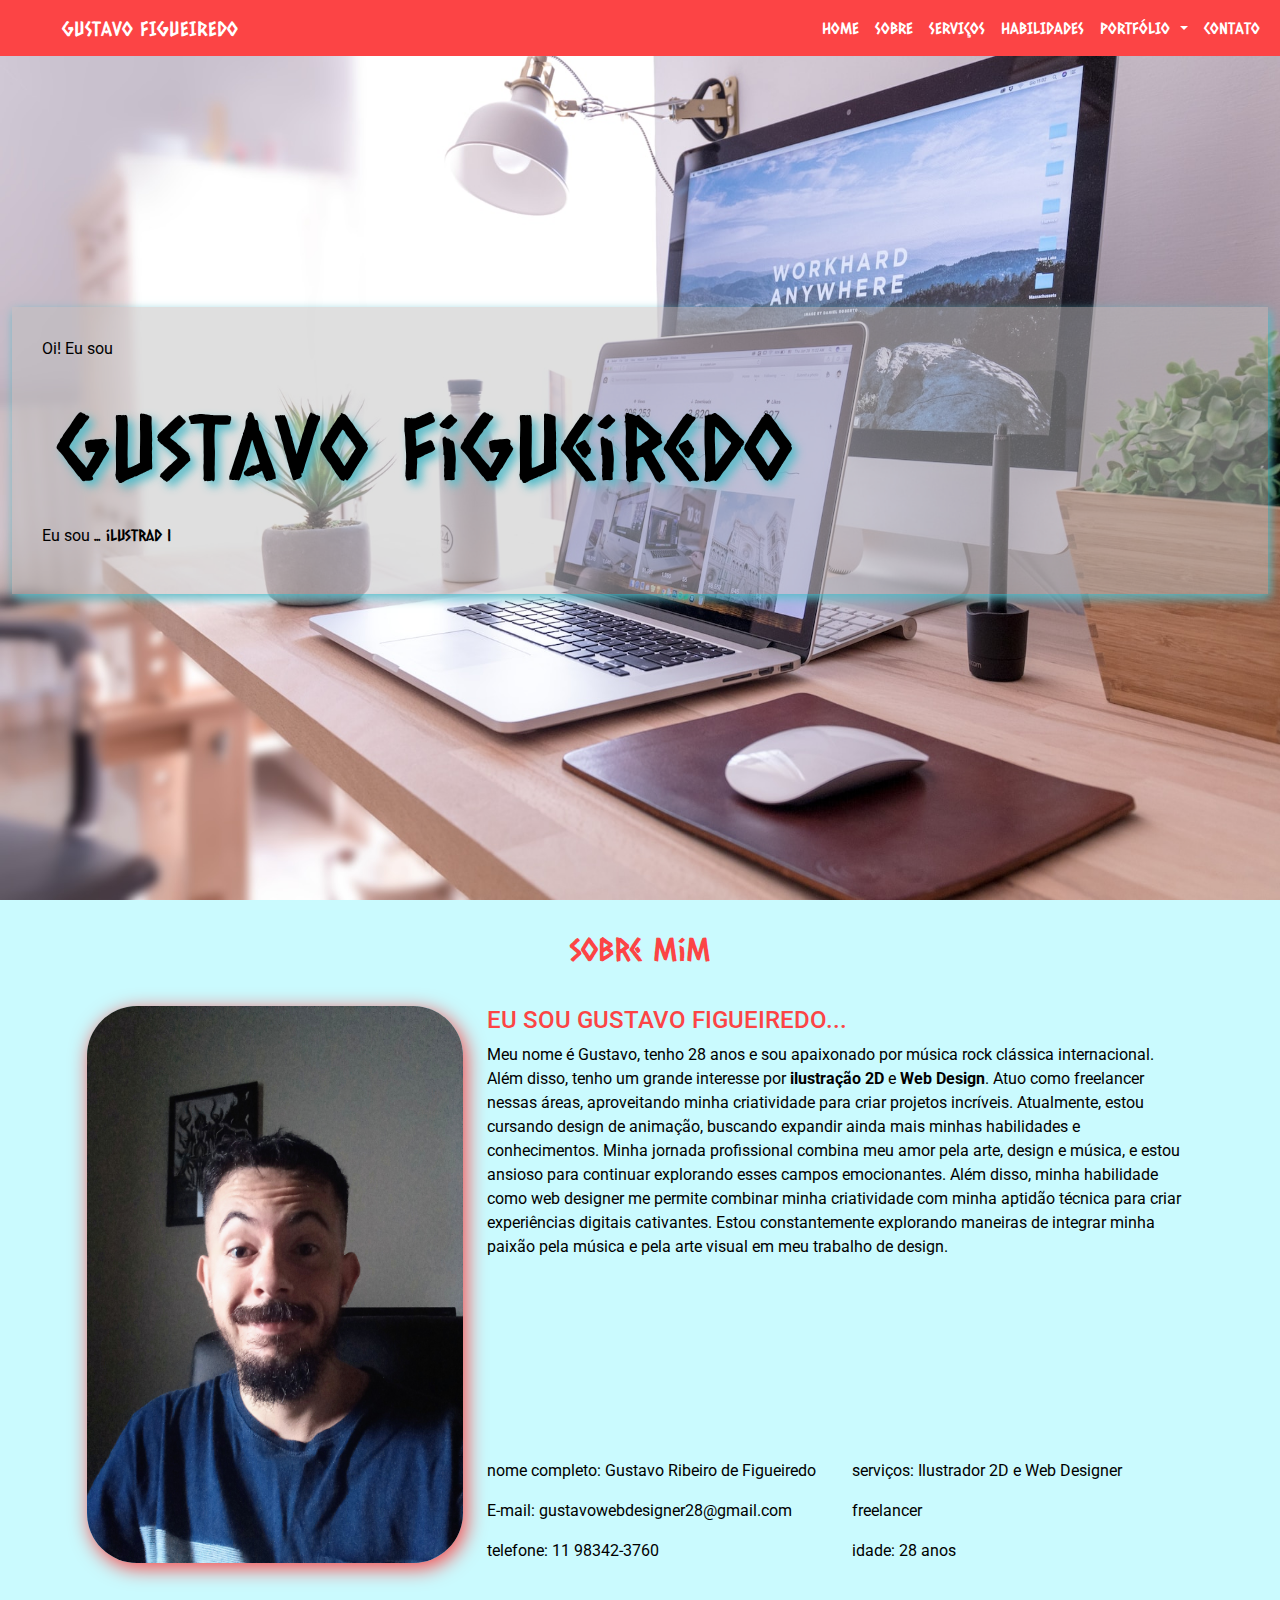
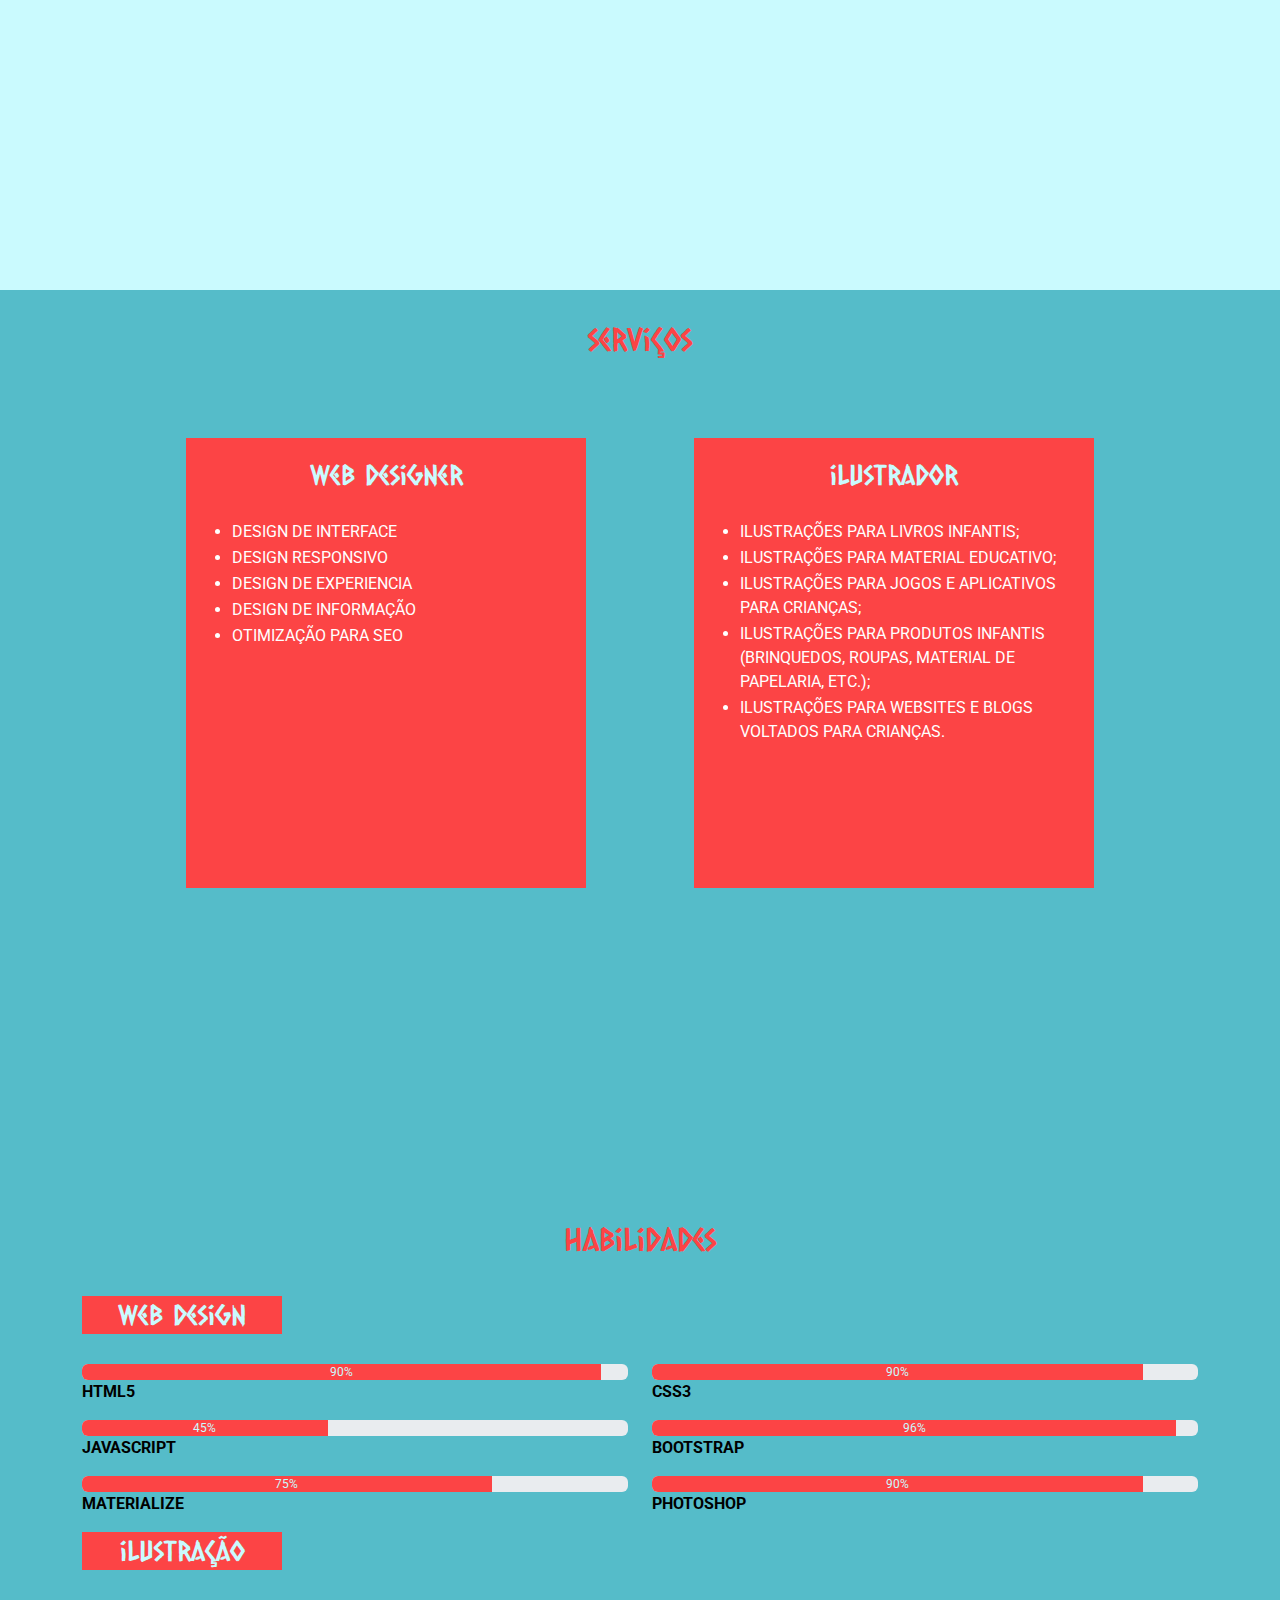
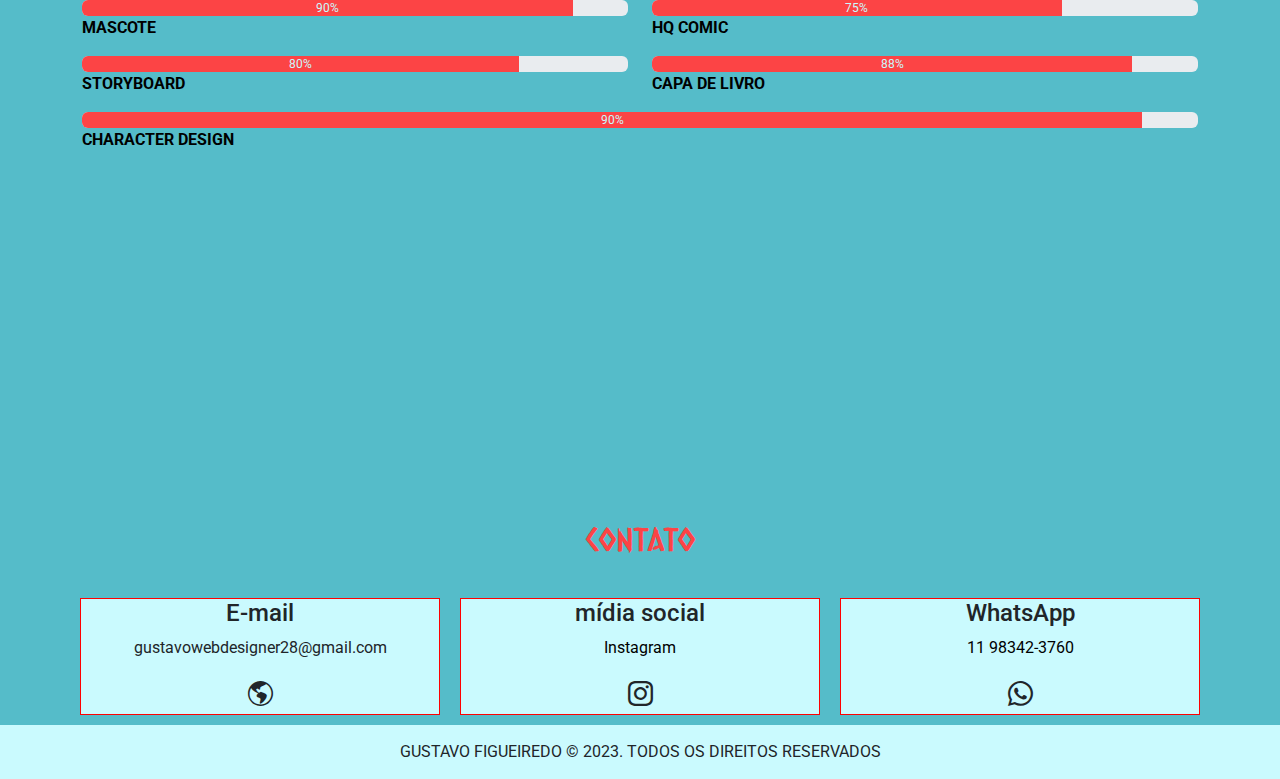
<file: index.html>
<!DOCTYPE html><html lang="pt-br"><head> <meta charset="UTF-8"> <title>Gustavo figueiredo - Ilustrador & Web Designer</title> <meta name="viewport" content="width=device-width, initial-scale=1"> <meta name="author" content="Ilustrador & Web Designer - Gustavo Figueiredo"> <link rel="stylesheet" href="bootstrap5_/css/bootstrap.min.css"> <link rel="stylesheet" href="css/style.css"> <link rel="stylesheet" href="https://cdn.jsdelivr.net/npm/bootstrap-icons@1.10.5/font/bootstrap-icons.css"> <link rel="shortcut icon" type="image/x-icon" href="img/monitor.png"><meta name="keywords" content=" marketing 2023, chatgpt marketing, marketing, freelance, freelancer, freelance jobs, ecommerce, wix ecommerce, wordpress ecommerce, ilustrador infantil, ilustrador, web designer, web design"/></head><body><header><nav class="navbar navbar-expand-lg fixed-top"> <div class="container-fluid"> <a href="#" class="navbar-brand">Gustavo Figueiredo</a> <button class="navbar-toggler" type="button" data-bs-toggle="collapse" data-bs-target="#navbarSupportedContent" aria-controls="navbarSupportedContent" aria-expanded="false" aria-label="Toggle navigation"> <span class="navbar-toggler-icon"></span> </button> <div class="collapse navbar-collapse" id="navbarSupportedContent"> <ul class="navbar-nav"> <li class="nav-item"> <a class="nav-link" href="index.html">home</a> </li><li class="nav-item"> <a class="nav-link" href="#sobremim">sobre</a> </li><li class="nav-item"> <a class="nav-link" href="#servicos">serviços</a> </li><li class="nav-item"> <a class="nav-link" href="#habilidades">habilidades</a> </li><li class="dropdown"> <a class="nav-link dropdown-toggle" href="#" type="button" data-bs-toggle="dropdown" aria-expanded="false"> portfólio </a> <ul class="dropdown-menu"> <li><a class="dropdown-item" href="#">Ilustração</a></li><li><a class="dropdown-item" href="#">web designer</a></li><li><a class="dropdown-item" href="manutencao.html" style="background-color: #ffff00be;">Manutenção</a></li></ul> </li><li class="nav-item"> <a class="nav-link" href="#contato">contato</a> </li></ul> </div></div></nav></header> <main class="container-fluid flex-container"> <div> <p>Oi! Eu sou </p><h1>gustavo figueiredo</h1> <p>Eu sou <span class="paragrafo-principal">... ilustrador infantil 2D e web designer</span></p></div></main> <section id="sobremim" class="container-fluid"> <h2>sobre mim</h2> <div class="row box"> <figure> <img class="img-fluid" src="img/eu.jpg" alt="eu" title="uma pessoa. o autor do website"> </figure> <div class="col-md"> <h4>eu sou gustavo figueiredo...</h4> <p>Meu nome é Gustavo, tenho 28 anos e sou apaixonado por música rock clássica internacional. Além disso, tenho um grande interesse por <b>ilustração 2D</b> e <b>Web Design</b>. Atuo como freelancer nessas áreas, aproveitando minha criatividade para criar projetos incríveis. Atualmente, estou cursando design de animação, buscando expandir ainda mais minhas habilidades e conhecimentos. Minha jornada profissional combina meu amor pela arte, design e música, e estou ansioso para continuar explorando esses campos emocionantes. Além disso, minha habilidade como web designer me permite combinar minha criatividade com minha aptidão técnica para criar experiências digitais cativantes. Estou constantemente explorando maneiras de integrar minha paixão pela música e pela arte visual em meu trabalho de design.</p><div class="row box-endereco"> <div class="col"> <p>nome completo: Gustavo Ribeiro de Figueiredo</p><p>E-mail: gustavowebdesigner28@gmail.com</p><p>telefone: 11 98342-3760</p></div><div class="col"> <p>serviços: Ilustrador 2D e Web Designer</p><p>freelancer</p><p>idade: 28 anos</p></div></div></div></div></section> <section id="servicos"> <h2>serviços</h2> <div class="container"> <div class="row group-box"> <div class="box"> <h3>web designer</h3> <ul> <li>design de interface</li><li>design responsivo</li><li>design de experiencia</li><li>design de informação</li><li>otimização para seo</li></ul> </div><div class="box"> <h3>ilustrador</h3> <ul> <li>Ilustrações para livros infantis;</li><li>Ilustrações para material educativo;</li><li>Ilustrações para jogos e aplicativos para crianças;</li><li>Ilustrações para produtos infantis (brinquedos, roupas, material de papelaria, etc.);</li><li>Ilustrações para websites e blogs voltados para crianças.</li></ul> </div></div></div></section> <section id="habilidades"> <h2>habilidades</h2> <div class="container"> <h3>web design</h3> <div class="row box-web"> <div class="col"> <div class="progress" role="progressbar" aria-label="Success example" aria-valuenow="25" aria-valuemin="0" aria-valuemax="100"> <div class="progress-bar bg-azul" style="width: 95%">90%</div></div><p>html5</p></div><div class="col"> <div class="progress" role="progressbar" aria-label="Success example" aria-valuenow="25" aria-valuemin="0" aria-valuemax="100"> <div class="progress-bar bg-azul" style="width: 90%">90%</div></div><p>css3</p></div></div><div class="row box-web"> <div class="col"> <div class="progress" role="progressbar" aria-label="Success example" aria-valuenow="25" aria-valuemin="0" aria-valuemax="100"> <div class="progress-bar bg-azul" style="width: 45%">45%</div></div><p>javascript</p></div><div class="col"> <div class="progress" role="progressbar" aria-label="Success example" aria-valuenow="25" aria-valuemin="0" aria-valuemax="100"> <div class="progress-bar bg-azul" style="width: 96%">96%</div></div><p>bootstrap</p></div></div><div class="row box-web"> <div class="col"> <div class="progress" role="progressbar" aria-label="Success example" aria-valuenow="25" aria-valuemin="0" aria-valuemax="100"> <div class="progress-bar bg-azul" style="width: 75%">75%</div></div><p>materialize</p></div><div class="col"> <div class="progress" role="progressbar" aria-label="Success example" aria-valuenow="25" aria-valuemin="0" aria-valuemax="100"> <div class="progress-bar bg-azul" style="width: 90%">90%</div></div><p>photoshop</p></div></div><h3>ilustração</h3> <div class="row box-ilustra"> <div class="col"> <div class="progress" role="progressbar" aria-label="Success example" aria-valuenow="25" aria-valuemin="0" aria-valuemax="100"> <div class="progress-bar bg-azul" style="width: 90%">90%</div></div><p>mascote</p></div><div class="col"> <div class="progress" role="progressbar" aria-label="Success example" aria-valuenow="25" aria-valuemin="0" aria-valuemax="100"> <div class="progress-bar bg-azul" style="width: 75%">75%</div></div><p>HQ COMIC</p></div></div><div class="row box-ilustra"> <div class="col"> <div class="progress" role="progressbar" aria-label="Success example" aria-valuenow="25" aria-valuemin="0" aria-valuemax="100"> <div class="progress-bar bg-azul" style="width: 80%">80%</div></div><p>storyboard</p></div><div class="col"> <div class="progress" role="progressbar" aria-label="Success example" aria-valuenow="25" aria-valuemin="0" aria-valuemax="100"> <div class="progress-bar bg-azul" style="width: 88%">88%</div></div><p>capa de livro</p></div></div><!-- <div class="row"> <div class="col"> <div class="progress" role="progressbar" aria-label="Success example" aria-valuenow="25" aria-valuemin="0" aria-valuemax="100"> <div class="progress-bar bg-azul" style="width: 80%">80%</div></div><p>retrato em cartoon</p></div>--> <div class="col"> <div class="progress" role="progressbar" aria-label="Success example" aria-valuenow="25" aria-valuemin="0" aria-valuemax="100"> <div class="progress-bar bg-azul" style="width: 95%">90%</div></div><p>character design</p></div></div></div></section> <section id="contato"> <h2>contato</h2> <div class="container"> <div class="row"> <div class="box col"> <h4>E-mail</h4> <p>gustavowebdesigner28@gmail.com</p><i class="bi bi-globe-americas"></i> </div><div class="box col"> <h4>mídia social</h4> <p><a href="https://www.instagram.com/gustavoilustra/" target="_blank">instagram</a></p><i class="bi bi-instagram"></i> </div><div class="box col"> <h4>WhatsApp</h4> <p><a href="https://wa.me/5511983423760" target="_blank">11 98342-3760</a></p><i class="bi bi-whatsapp"></i> </div></div></div></section> <footer> <p>Gustavo Figueiredo &copy 2023. todos os direitos reservados</p></footer> <script src="js/script.js"></script> <script src="https://cdn.jsdelivr.net/npm/@popperjs/core@2.11.6/dist/umd/popper.min.js" integrity="sha384-oBqDVmMz9ATKxIep9tiCxS/Z9fNfEXiDAYTujMAeBAsjFuCZSmKbSSUnQlmh/jp3" crossorigin="anonymous"></script> <script src="bootstrap5_/js/bootstrap.js"></script></body></html>
</file>
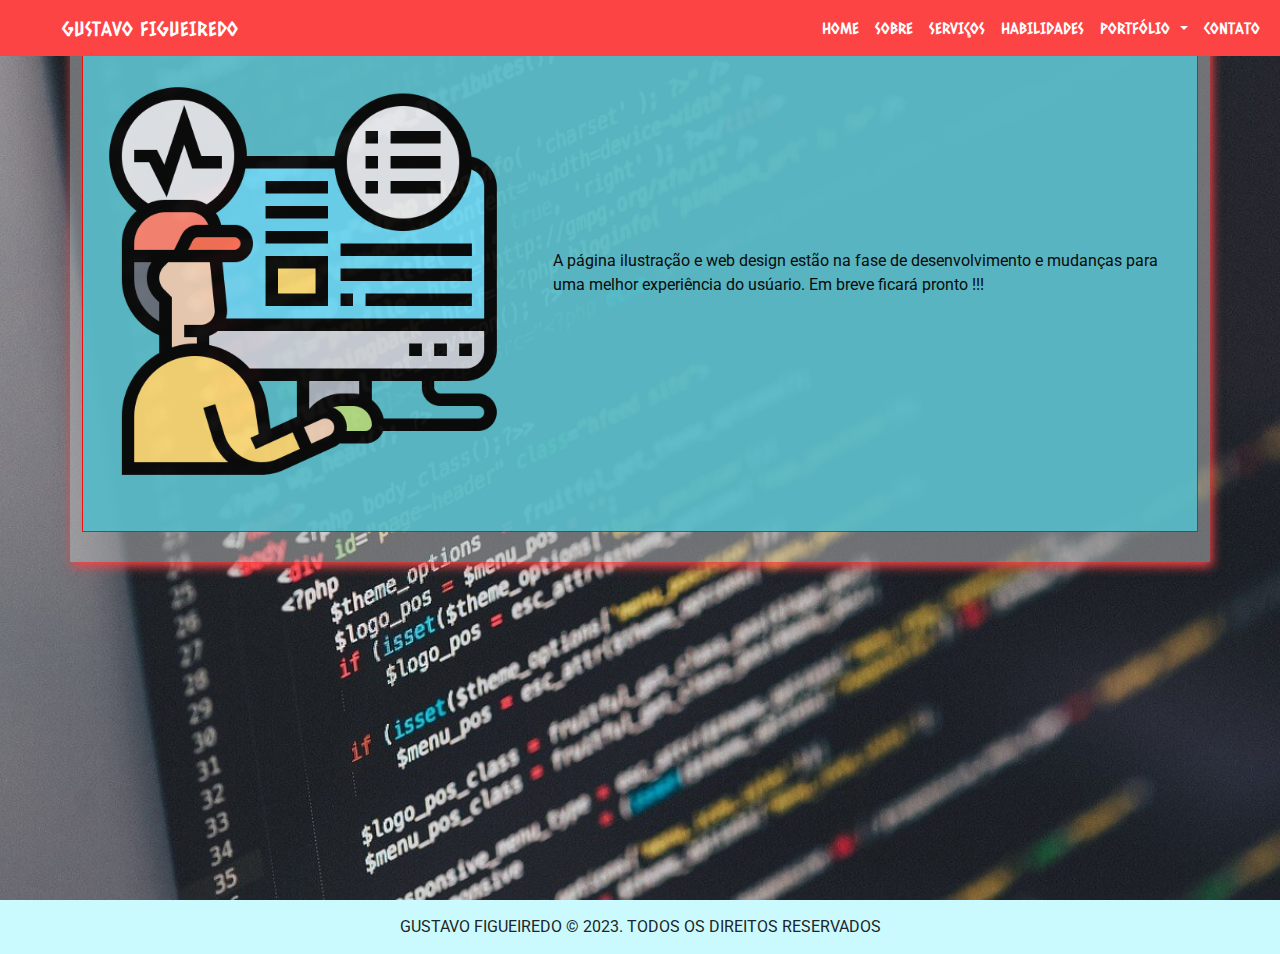
<file: manutencao.html>
<!DOCTYPE html><html lang="pt-br"><head> <meta charset="UTF-8"> <title>Gustavo figueiredo - Ilustrador & Web Designer</title> <meta name="viewport" content="width=device-width, initial-scale=1"> <meta name="author" content="Ilustrador & Web Designer - Gustavo Figueiredo"> <link rel="stylesheet" href="bootstrap5_/css/bootstrap.min.css"> <link rel="stylesheet" href="css/manutencao.css"> <link rel="stylesheet" href="https://cdn.jsdelivr.net/npm/bootstrap-icons@1.10.5/font/bootstrap-icons.css"> <link rel="shortcut icon" type="image/x-icon" href="img/monitor.png"><meta name="keywords" content=" marketing 2023, chatgpt marketing, marketing, freelance, freelancer, freelance jobs, ecommerce, wix ecommerce, wordpress ecommerce, ilustrador infantil, ilustrador, web designer, web design"/></head><body><header><nav class="navbar navbar-expand-lg fixed-top"> <div class="container-fluid"> <a href="#" class="navbar-brand">Gustavo Figueiredo</a> <button class="navbar-toggler" type="button" data-bs-toggle="collapse" data-bs-target="#navbarSupportedContent" aria-controls="navbarSupportedContent" aria-expanded="false" aria-label="Toggle navigation"> <span class="navbar-toggler-icon"></span> </button> <div class="collapse navbar-collapse" id="navbarSupportedContent"> <ul class="navbar-nav"> <li class="nav-item"> <a class="nav-link" href="index.html">home</a> </li><li class="nav-item"> <a class="nav-link" href="#sobremim">sobre</a> </li><li class="nav-item"> <a class="nav-link" href="#servicos">serviços</a> </li><li class="nav-item"> <a class="nav-link" href="#habilidades">habilidades</a> </li><li class="dropdown"> <a class="nav-link dropdown-toggle" href="#" type="button" data-bs-toggle="dropdown" aria-expanded="false"> portfólio </a> <ul class="dropdown-menu"> <li><a class="dropdown-item" href="#">Ilustração</a></li><li><a class="dropdown-item" href="#">web designer</a></li><li><a class="dropdown-item" href="manutencao.html" style="background-color: #ffff00be;">Manutenção</a></li></ul> </li><li class="nav-item"> <a class="nav-link" href="#contato">contato</a> </li></ul> </div></div></nav></header><main id="main_manutencao"> <div class="container"> <figure> <img src="img/monitoring.png" alt="imagem demonstrando conserto no site"> <p>A página ilustração e web design estão na fase de desenvolvimento e mudanças para uma melhor experiência do usúario. Em breve ficará pronto !!!</p></figure> </div></main> <footer> <p>Gustavo Figueiredo &copy 2023. todos os direitos reservados</p></footer> <script src="js/script.js"></script> <script src="https://cdn.jsdelivr.net/npm/@popperjs/core@2.11.6/dist/umd/popper.min.js" integrity="sha384-oBqDVmMz9ATKxIep9tiCxS/Z9fNfEXiDAYTujMAeBAsjFuCZSmKbSSUnQlmh/jp3" crossorigin="anonymous"></script> <script src="bootstrap5_/js/bootstrap.js"></script></body></html>
</file>
<file: css/style.css>
@charset 'utf-8';/*fonte importado*/@import url('https://fonts.googleapis.com/css2?family=Caesar+Dressing&display=swap');@import url('https://fonts.googleapis.com/css2?family=Roboto&display=swap');*{margin: 0;padding: 0;box-sizing: border-box;}body{font-family: 'Roboto', sans-serif, arial;}:root{--color1: #fc4445; --color2: #55bcc9; --color3: #cafafe;}body{background-color: var(--color2);}nav{background-color: var(--color1);}nav .navbar-brand{color: white; text-transform: uppercase; font-family: 'Caesar Dressing', cursive; margin-left: 50px;}nav ul{margin-left: auto; text-transform: uppercase; font-family: 'Caesar Dressing', cursive;}nav .navbar-brand:any-link{color: white;}nav .navbar-brand:hover{color: var(--color3);}nav .nav-link{color: white;}nav .nav-link:any-link{color: white;}nav .nav-link:hover{color: var(--color3);}main{background-color: var(--color1); height: 100vh; background-image: url('../img/mainprincipal.jpg'); background-repeat: no-repeat; background-size: 100% 100%; width: 100%;}main > div{display: flex; background-color: rgba(192, 192, 192, 0.5); width: 100%; height: auto; margin: auto; box-shadow: 2px 4px 10px var(--color2); padding: 30px 30px;}.flex-container{display: flex; margin: auto; justify-content: center;}main.flex-container > div{justify-content: center; align-items: center; flex-direction: column; align-items: flex-start;}main h1{font-family: 'Caesar Dressing', cursive; font-size: 90px; padding: 15px; color: black; text-shadow: 5px 5px 10px var(--color2);}main p{color: black; float: left;}.paragrafo-principal{text-align: center; margin: 60px auto; font-family:'Caesar Dressing', cursive; color: black;}.paragrafo-principal:after{content: '|'; margin-left: 5px; opacity: 1; animation-delay: 1.5s; animation: pisca .7s infinite;}/* Animação aplicada ao content referente a classe *.paragrafo-principal* resultando num efeito de cursor piscando. */@keyframes pisca{0%, 100%{opacity: 1;}50%{opacity: 0;}}/*sobre mim*/#sobremim{background-color: var(--color3); height: 110vh;;}#sobremim .box{width: 90%; margin: auto;}#sobremim h2{text-align: center; padding: 30px 0; color: var(--color1); font-family: 'Caesar Dressing', cursive;}#sobremim p{color: black; width: auto; text-align: left;}#sobremim img{border-radius: 50px; box-shadow: 3px 5px 20px var(--color1);}#sobremim figure{display: flex; width: 400px; flex-flow: row;}#sobremim h4{color: var(--color1); text-transform: uppercase;}#sobremim .box-endereco{margin-top: 200px; display: flex; justify-content: flex-end;}/*serviços*/#servicos{background-color: var(--color2); height: 100vh;}#servicos h2{text-align: center; padding: 30px 0; color: var(--color1); font-family: 'Caesar Dressing', cursive;}#servicos .box{background: var(--color1); width: 400px; height: 450px; margin: auto;}#servicos .group-box{/* border: 1px solid yellowgreen;*/ display: flex; justify-content: center; align-items: center; margin: 50px;}#servicos .box h3{color: var(--color3); font-family: 'Caesar Dressing', cursive; text-align: center; padding: 20px 0;}#servicos .box ul li{color: white; text-transform: uppercase; margin: 2px;}/*habilidades*/#habilidades{background-color: var(--color2); height: 100vh;}#habilidades h2{text-align: center; padding: 30px 0; color: var(--color1); font-family: 'Caesar Dressing', cursive;}#habilidades h3{color: var(--color3); border: 2px solid var(--color1); background-color: var(--color1); font-family: 'Caesar Dressing', cursive; width: 200px; text-align: center; margin-bottom: 30px;}#habilidades .bg-azul{background-color: var(--color1); color: var(--color3);}#habilidades p{color: black; text-transform: uppercase; font-weight: bolder;}/*contato*/#contato{background-color: var(--color2); height: auto; margin: auto;}#contato h2{text-align: center; padding: 30px 0; color: var(--color1); font-family: 'Caesar Dressing', cursive; margin: auto;}#contato .box{margin: 10px; text-align: center; border: 1px solid red; background-color: var(--color3); clear: both;}#contato i{font-size: 25px;}#contato a{color: black;text-decoration: none;text-transform: capitalize;}#contato a:hover{color: black;text-decoration: underline;}footer{background-color: var(--color3);padding: 15px 0;text-align: center;}footer p{text-transform: uppercase;margin: auto;}@media screen and (min-width: 768px) and (max-width: 1000px){main div{margin: auto; display: inline-flex; justify-content: center;}main h1{width: 100%; font-size: 40px; flex-direction: column;}#sobremim{height: auto;}#sobremim figure{margin: auto;}#sobremim .box-endereco{flex-direction: column; margin: auto;}#servicos{background-color: var(--color2); height: auto;}#servicos .box{margin: 20px 0; width: 100%;}.btn-webdesign{margin: 0 80px; width: 100%;}#habilidades{background-color: var(--color2); height: auto;}}@media screen and (min-width: 320px) and (max-width: 768px){main div{margin: auto; display: inline-flex; justify-content: center;}main h1{width: 100%; font-size: 40px; flex-direction: column;}#sobremim{height: auto;}#sobremim figure{margin: auto;}#sobremim h4{margin: 30px 0;}#sobremim .box-endereco{flex-direction: column; margin: auto;}#servicos{background-color: var(--color2); height: auto;}#servicos .box{margin: 20px 0; width: 100%; height: 559px;}.btn-webdesign{margin: 0 -80px; width: 100%;}#habilidades{background-color: var(--color2); height: auto;}#habilidades h3{display: flex; justify-content: center; margin: 0 auto; margin-bottom: 30px;}#habilidades .box-web , #habilidades .box-ilustra{display: flex; flex-direction: column;}}
</file>
<file: css/manutencao.css>
@charset 'utf-8';/*fonte importado*/@import url('https://fonts.googleapis.com/css2?family=Caesar+Dressing&display=swap');@import url('https://fonts.googleapis.com/css2?family=Roboto&display=swap');*{margin: 0;padding: 0;box-sizing: border-box;}body{font-family: 'Roboto', sans-serif, arial;}:root{--color1: #fc4445; --color2: #55bcc9; --color3: #cafafe;}body{background-color: var(--color2);}nav{background-color: var(--color1);}nav .navbar-brand{color: white; text-transform: uppercase; font-family: 'Caesar Dressing', cursive; margin-left: 50px;}nav ul{margin-left: auto; text-transform: uppercase; font-family: 'Caesar Dressing', cursive;}nav .navbar-brand:any-link{color: white;}nav .navbar-brand:hover{color: var(--color3);}nav .nav-link{color: white;}nav .nav-link:any-link{color: white;}nav .nav-link:hover{color: var(--color3);}main{background-color: var(--color1); height: 100vh; background-image: url('../img/manutencao_code.jpg'); background-repeat: no-repeat; background-size: cover; width: 100%;}main > div{display: flex; background-color: rgba(192, 192, 192, 0.5); width: 100%; height: auto; margin: auto; box-shadow: 2px 4px 10px var(--color1); padding: 30px 30px;}.flex-container{display: flex; margin: auto; justify-content: center;}main.flex-container > div{justify-content: center; align-items: center; flex-direction: column; align-items: flex-start;}main figure{background-color: #55bcc9; border: 1px solid red; margin: auto; display: flex; align-items: center; opacity: 0.9; z-index: 1;}main figure img{display: flex; float: left; width: 400px; margin: 50px 20px;}main figure p{color: black; padding: 30px;}footer{background-color: var(--color3);padding: 15px 0;text-align: center;}footer p{text-transform: uppercase;margin: auto;}@media screen and (min-width: 768px) and (max-width: 1000px){main figure{background-color: #55bcc9; border: 1px solid red; margin: auto; display: flex; align-items: center; opacity: 0.9; z-index: 1;}main figure img{display: flex; float: left; width: 300px; margin: 50px;}}@media screen and (min-width: 320px) and (max-width: 768px){main figure{background-color: #55bcc9; border: 1px solid red; margin: auto; display: flex; align-items: center; flex-direction: column; opacity: 0.9; z-index: 1;}main figure img{display: flex; float: left; width: 150px; margin-top: 150px;}main figure p{padding: 30px; margin: auto;}footer p{font-size: 14px;}}
</file>
